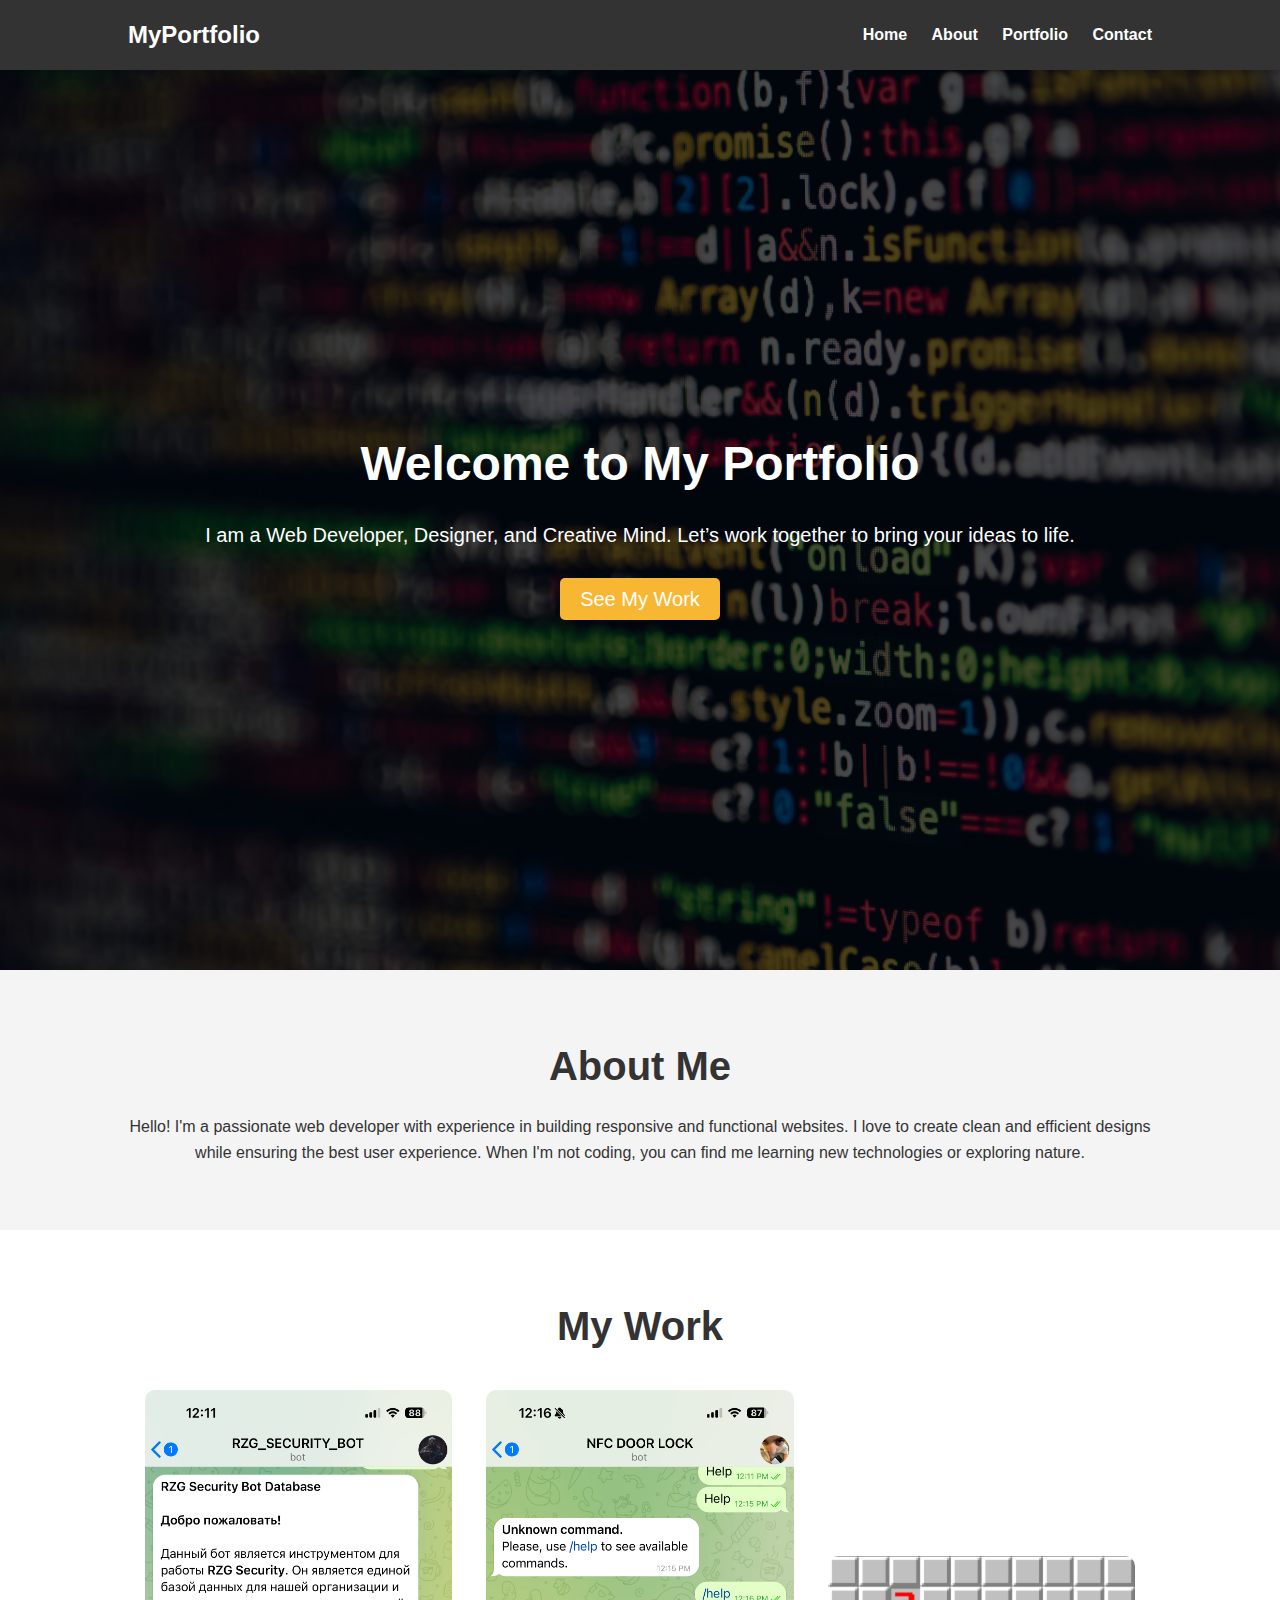
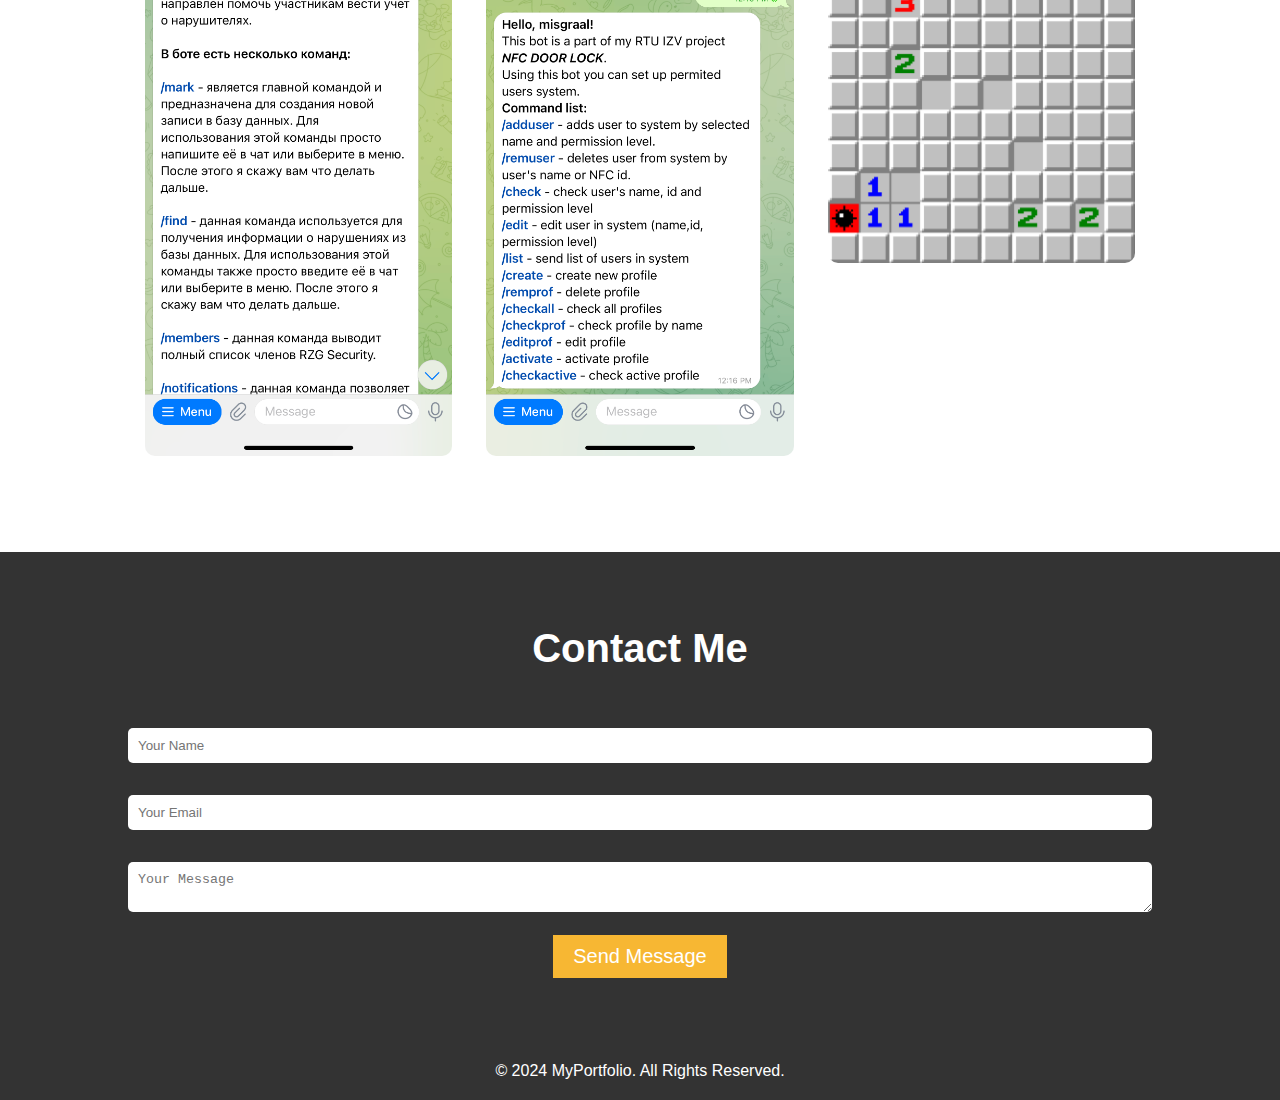
<file: index.html>
<!DOCTYPE html>
<html lang="en">
<head>
    <meta charset="UTF-8">
    <meta name="viewport" content="width=device-width, initial-scale=1.0">
    <meta http-equiv="X-UA-Compatible" content="ie=edge">
    <title>Portfolio</title>
    <link rel="stylesheet" href="style.css">
</head>
<body>
    <!-- Navigation -->
    <nav>
        <div class="container">
            <h1 class="logo">MyPortfolio</h1>
            <ul class="nav-links">
                <li><a class="hover" href="#home">Home</a></li>
                <li><a class="hover" href="#about">About</a></li>
                <li><a class="hover" href="#portfolio">Portfolio</a></li>
                <li><a class="hover" href="#contact">Contact</a></li>
            </ul>
        </div>
    </nav>

    <!-- Home Section -->
        <section id="home">
            <div class="overlay"></div>
            <div class="container">
                <h2>Welcome to My Portfolio</h2>
                <p>I am a Web Developer, Designer, and Creative Mind. Let’s work together to bring your ideas to life.</p>
                <a href="#portfolio" class="btn">See My Work</a>
            </div>
        </section>

    <!-- About Section -->
    <section id="about">
        <div class="container">
            <h2>About Me</h2>
            <p>Hello! I'm a passionate web developer with experience in building responsive and functional websites. I love to create clean and efficient designs while ensuring the best user experience. When I'm not coding, you can find me learning new technologies or exploring nature.</p>
        </div>
    </section>

    <!-- Portfolio Section -->
    <section id="portfolio">
        <div class="container">
            <h2>My Work</h2>
            <div class="portfolio-items">
                <div class="portfolio-item">
                    <img src="IMG_2037.PNG" alt="Project 1">
                    <div class="overlay">
                        <h3>RZG SECURITY DATABASE</h3>
                        <p>A database of school rule violators. Was created to simplify the registration of violators.</p>
                    </div>
                </div>
                <div class="portfolio-item">
                    <img src="IMG_2038.PNG" alt="Project 2">
                    <div class="overlay">
                        <h3>NFC DOOR LOCK</h3>
                        <p>A project of door lock that can be opened by phone using NFC. Was made as a programming project at school.</p>
                        <a class="hover" href="https://github.com/misgraal/NFC-door-lock"><h4>Github repository</h4></a>
                    </div>
                </div>
                <div class="portfolio-item">
                    <img src="minesweaper.png" alt="Project 3" id="minesweaper">
                    <div class="overlay">
                        <h3>MINESWEAPER</h3>
                        <p>A classic minesweaper game. Was made for educational purposes.</p>
                        <a class="hover" href="https://github.com/misgraal/minesweaper"><h4>Github repository</h4></a>
                    </div>
                </div>
            </div>
        </div>
    </section>

    <!-- Contact Section -->
    <section id="contact">
        <div class="container">
            <h2>Contact Me</h2>
            <form action="#">
                <input type="text" placeholder="Your Name" required>
                <input type="email" placeholder="Your Email" required>
                <textarea placeholder="Your Message" required></textarea>
                <button type="submit">Send Message</button>
            </form>
        </div>
    </section>

    <!-- Footer -->
    <footer>
        <div class="container">
            <p>&copy; 2024 MyPortfolio. All Rights Reserved.</p>
        </div>
    </footer>
</body>
</html>
</file>
<file: style.css>
* {
    margin: 0;
    padding: 0;
    box-sizing: border-box;
}

body {
    font-family: 'Arial', sans-serif;
    line-height: 1.6;
    color: #333;
}

.container {
    width: 80%;
    margin: 0 auto;
}

/* Navigation */
nav {
    background: #333;
    color: #fff;
    padding: 1rem 0;
}

nav .container {
    display: flex;
    justify-content: space-between;
    align-items: center;
}

nav .logo {
    font-size: 1.5rem;
    font-weight: bold;
}

nav ul {
    list-style: none;
}

nav ul li {
    display: inline;
    margin-left: 20px;
}

nav ul li a {
    color: #fff;
    text-decoration: none;
    font-weight: bold;
}

nav ul li a:hover {
    color: #f7b733;
}

/* Home Section */
#home {
    background: url('background.jpg') no-repeat center center/cover;
    color: #ffffff;
    height: 100vh;
    display: flex;
    justify-content: center;
    align-items: center;
    text-align: center;
}

.overlay {
    position: absolute;
    left: 0;
    width: 100%;
    height: 100%;
    background-color: rgba(0, 0, 0, 0.7);
    z-index: 1;
}

#home .container {
    opacity: 1;
    z-index: 2;
}

#home h2 {
    font-size: 3rem;
    margin-bottom: 1rem;
}

#home p {
    font-size: 1.25rem;
    margin-bottom: 2rem;
}

#home .btn {
    background: #f7b733;
    color: #fff;
    padding: 10px 20px;
    text-decoration: none;
    font-size: 1.25rem;
    border-radius: 5px;
}

#home .btn:hover {
    background: #fff;
    color: #333;
    transition: none;
}


/* About Section */
#about {
    padding: 4rem 0;
    background: #f4f4f4;
    text-align: center;
}

#about h2 {
    font-size: 2.5rem;
    margin-bottom: 1rem;
}

/* Portfolio Section */
#portfolio {
    padding: 4rem 0;
    text-align: center;
}

#portfolio h2 {
    font-size: 2.5rem;
    margin-bottom: 2rem;
}

.portfolio-items {
    display: flex;
    justify-content: space-around;
    flex-wrap: wrap;
}

.portfolio-item {
    position: relative;
    width: 30%;
    margin-bottom: 2rem;
    justify-content: center;
}

.portfolio-item img {
    width: 100%;
    display: block;
    border-radius: 10px;
}

#minesweaper {
    position: relative;
    bottom: -25%;
}

.hover {
    text-decoration: none;
    color: #333;
    position: relative;
}

.hover::after {
    content: '';
    position: absolute;
    width: 100%;
    transform: scaleX(0);
    height: 2px;
    bottom: 0;
    left: 0;
    background-color: #f7b733;
    transform-origin: bottom right;
    transition: transform 0.25s ease-out;
}

.hover:hover::after {
    transform: scaleX(1);
    transform-origin: bottom left;
}

.portfolio-item a {
    color: rgb(193, 193, 193);
}

.portfolio-item a::after {
    background-color: #f7b733;
    color: #f7b733;
}

.nav-links a {
    color:white;
}

.nav-links a::after {
    color: #f7b733;
}




.portfolio-item .overlay {
    position: absolute;
    top: 0;
    left: 0;
    width: 100%;
    height: 100%;
    background: rgba(0, 0, 0, 0.75);
    display: flex;
    flex-direction: column;
    justify-content: center;
    align-items: center;
    opacity: 0;
    transition: opacity 0.3s ease;
    color: #fff;
    border-radius: 10px;
}

.portfolio-item:hover .overlay {
    opacity: 1;
}

/* Contact Section */
#contact {
    padding: 4rem 0;
    background: #333;
    color: #fff;
    text-align: center;
}

#contact h2 {
    font-size: 2.5rem;
    margin-bottom: 2rem;
}

#contact form input,
#contact form textarea {
    width: 100%;
    padding: 10px;
    margin: 1rem 0;
    border: none;
    border-radius: 5px;
}

#contact form button {
    padding: 10px 20px;
    background: #f7b733;
    color: #fff;
    border: none;
    font-size: 1.25rem;
    cursor: pointer;
}

#contact form button:hover {
    background: #fff;
    color: #333;
}

/* Footer */
footer {
    background: #333;
    color: #fff;
    text-align: center;
    padding: 1rem 0;
}

footer p {
    margin: 0;
}

/* Responsive Styles */
@media (max-width: 768px) {
    .portfolio-item {
        width: 100%;
    }

    nav ul li {
        display: block;
        text-align: center;
        margin: 10px 0;
    }

    nav ul {
        text-align: center;
    }
}
</file>
